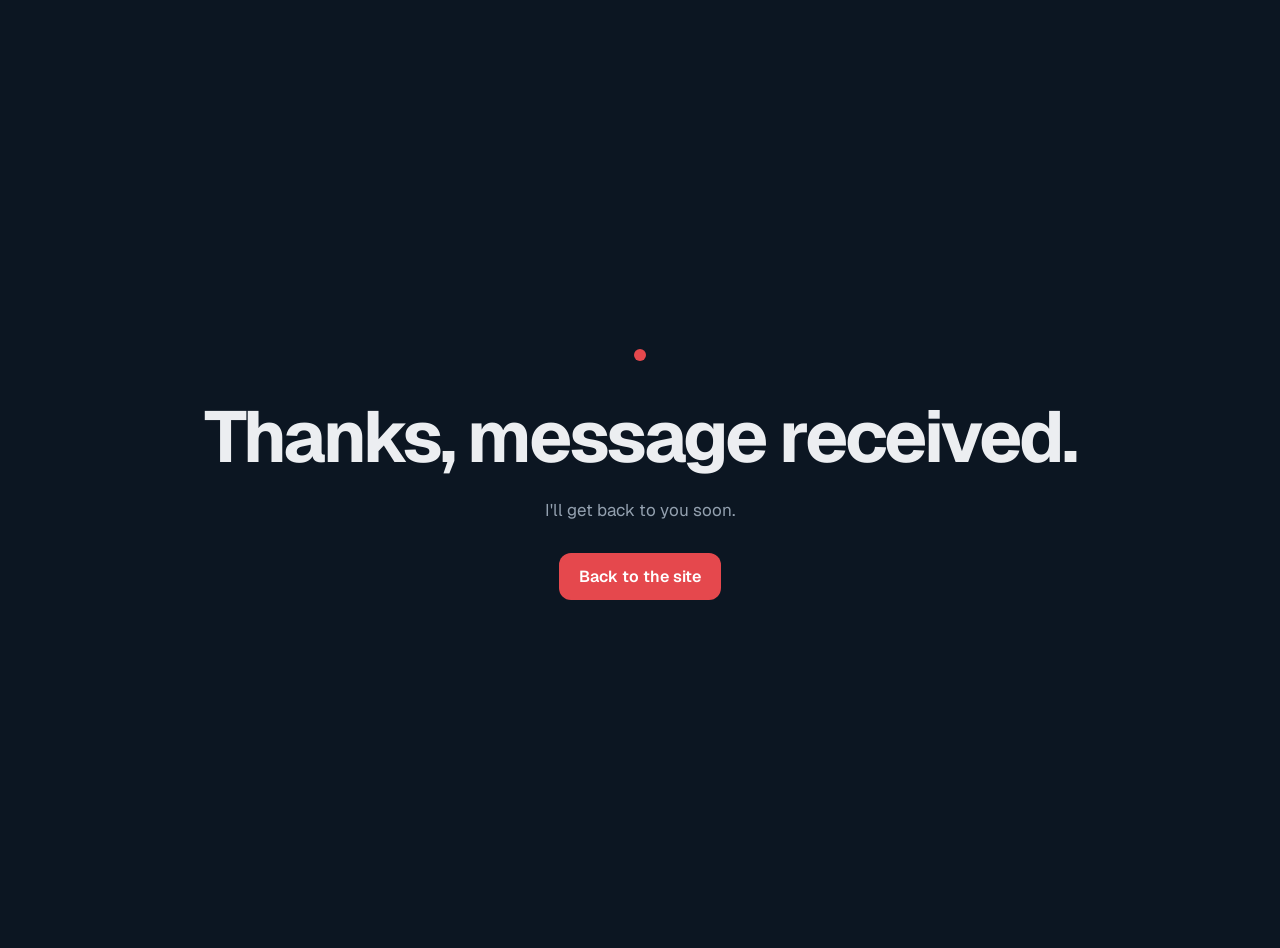
<file: thanks.html>
<!doctype html><html lang="en"><head><meta charset="utf-8"><meta name="viewport" content="width=device-width,initial-scale=1"><title>Thank you · Marian Lukan</title><meta name="robots" content="noindex"><link rel="icon" href="/favicon.svg">
<link href="https://fonts.googleapis.com/css2?family=Geist:wght@400;600&display=swap" rel="stylesheet">
<style>body{margin:0;min-height:100dvh;display:flex;align-items:center;justify-content:center;background:#0c1622;color:#eceef1;font-family:Geist,system-ui,sans-serif;text-align:center;padding:24px}h1{font-size:clamp(36px,6vw,72px);letter-spacing:-.04em;margin:0 0 16px}p{color:#93a0af;margin:0 0 32px;font-size:17px}a{display:inline-block;padding:13px 20px;border-radius:12px;background:#e5484d;color:#fff;text-decoration:none;font-weight:600}.dot{display:inline-block;width:12px;height:12px;border-radius:50%;background:#e5484d;margin-bottom:24px}</style></head>
<body><main><span class="dot"></span><h1>Thanks, message received.</h1><p>I'll get back to you soon.</p><a href="/">Back to the site</a></main></body></html>
</file>
